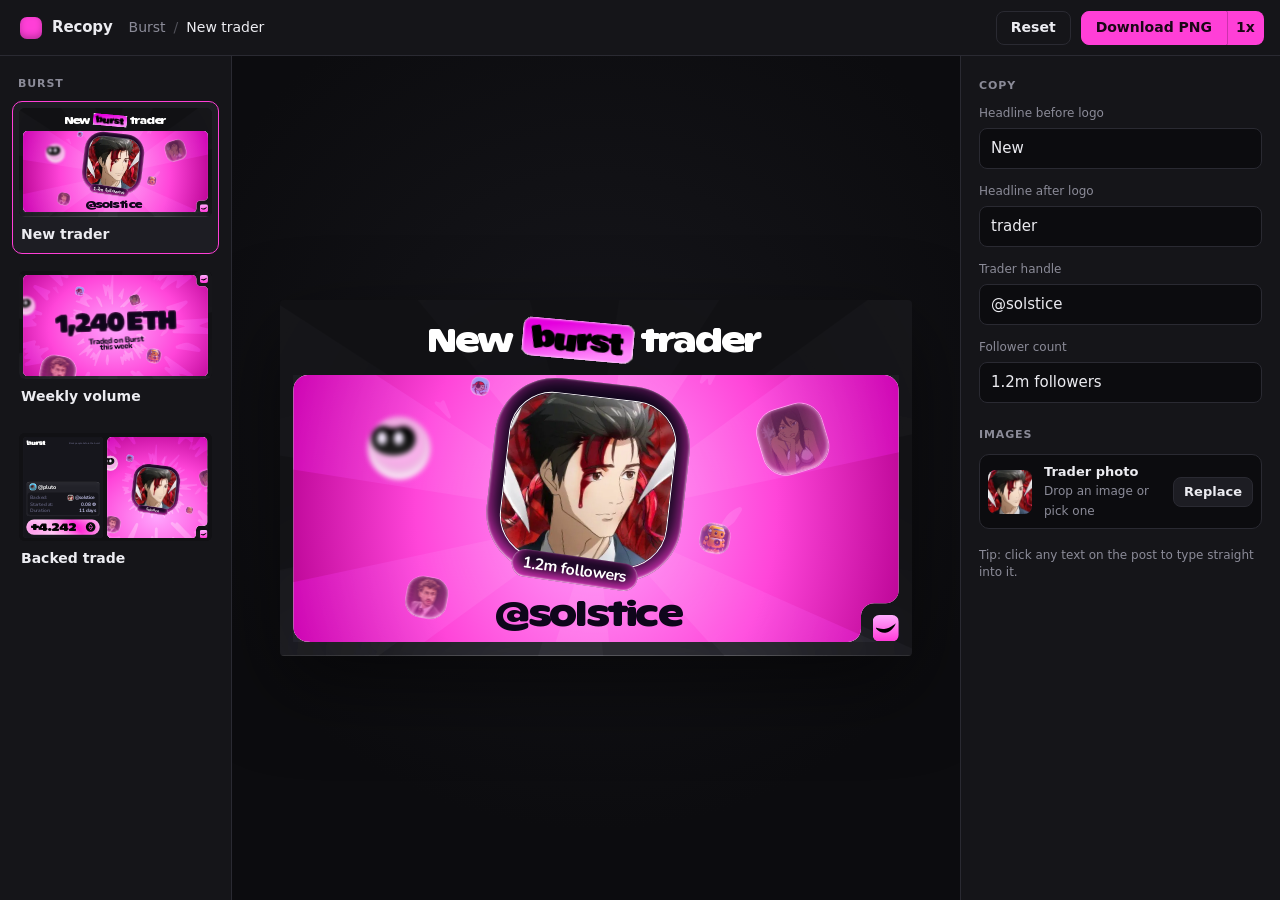
<file: index.html>
<!doctype html>
<html lang="en">
<head>
  <meta charset="utf-8">
  <meta name="viewport" content="width=device-width, initial-scale=1">
  <title>Recopy</title>
  <link rel="icon" href="data:image/svg+xml,%3Csvg xmlns='http://www.w3.org/2000/svg' viewBox='0 0 32 32'%3E%3Crect width='32' height='32' rx='8' fill='%23ff3fd7'/%3E%3Cpath d='M9 11h14M9 16h10M9 21h12' stroke='%23111114' stroke-width='3' stroke-linecap='round'/%3E%3C/svg%3E">
  <link rel="stylesheet" href="fonts/fonts.css">
  <link rel="stylesheet" href="app.css">
</head>
<body>
  <header class="bar">
    <div class="brand"><span class="brand-mark"></span>Recopy</div>
    <div class="crumbs"><span id="client-name"></span><span class="sep">/</span><span id="template-name"></span></div>
    <div class="actions">
      <span id="saved" class="saved">Saved</span>
      <button id="reset" class="btn ghost" type="button">Reset</button>
      <div class="split">
        <button id="download" class="btn primary" type="button">Download PNG</button>
        <select id="scale" class="btn primary" aria-label="Export size">
          <option value="1">1x</option>
          <option value="2">2x</option>
        </select>
      </div>
    </div>
  </header>

  <main class="layout">
    <nav id="templates" class="templates" aria-label="Templates"></nav>

    <section id="canvas" class="canvas">
      <div id="frame" class="frame"><div id="stage" class="stage"></div></div>
    </section>

    <aside class="panel">
      <h2>Copy</h2>
      <div id="fields" class="fields"></div>
      <h2 id="images-title">Images</h2>
      <div id="images" class="images"></div>
      <p class="hint">Tip: click any text on the post to type straight into it.</p>
    </aside>
  </main>

  <input id="file" type="file" accept="image/*" hidden>
  <script src="lib/html-to-image.js"></script>
  <script type="module" src="app.js"></script>
</body>
</html>
</file>
<file: fonts/fonts.css>
/* Fonts hosted with the tool. Add a family here, drop its woff2 next to it. */

@font-face {
  font-family: "Nunito";
  src: url("nunito/Nunito-VF.woff2") format("woff2");
  font-weight: 200 1000;
  font-display: block;
}

/* Rounded build of ABC Ginto Nord (trial), variable: wght 700-900, wdth 75-100. */
@font-face {
  font-family: "Ginto Nord Rounded";
  src: url("ginto/GintoNordRounded-VF.woff2") format("woff2"), local("ABC Ginto Nord Rounded Trial");
  font-weight: 700 900;
  font-display: block;
}
</file>
<file: app.css>
:root {
  --bg: #0c0c0f;
  --surface: #151519;
  --surface-2: #1d1d23;
  --line: #2a2a32;
  --text: #ececf1;
  --muted: #8b8b98;
  --accent: #ff3fd7;
  --accent-ink: #1a0716;
  --radius: 10px;
  color-scheme: dark;
}

* { box-sizing: border-box; }
html, body { height: 100%; margin: 0; }
body {
  background: var(--bg);
  color: var(--text);
  font: 14px/1.4 ui-sans-serif, system-ui, -apple-system, "Segoe UI", sans-serif;
  display: flex;
  flex-direction: column;
  overflow: hidden;
}

/* Top bar */
.bar {
  height: 56px;
  flex: none;
  display: flex;
  align-items: center;
  gap: 16px;
  padding: 0 16px 0 20px;
  border-bottom: 1px solid var(--line);
  background: var(--surface);
}
.brand { display: flex; align-items: center; gap: 10px; font-weight: 700; font-size: 15px; letter-spacing: -0.01em; }
.brand-mark { width: 22px; height: 22px; border-radius: 7px; background: var(--accent); box-shadow: inset 0 -3px 6px rgba(0,0,0,.25); }
.crumbs { color: var(--muted); display: flex; gap: 8px; }
.crumbs #template-name { color: var(--text); }
.sep { opacity: .5; }
.actions { margin-left: auto; display: flex; align-items: center; gap: 10px; }
.saved { color: var(--muted); font-size: 12px; opacity: 0; transition: opacity .3s; }
.saved.show { opacity: 1; }

.btn {
  height: 34px;
  padding: 0 14px;
  border-radius: 8px;
  border: 1px solid var(--line);
  background: var(--surface-2);
  color: var(--text);
  font: inherit;
  font-weight: 600;
  cursor: pointer;
}
.btn:hover { border-color: #3a3a44; }
.btn.ghost { background: transparent; }
.btn.primary { background: var(--accent); border-color: var(--accent); color: var(--accent-ink); }
.btn.primary:hover { filter: brightness(1.08); }
.btn:disabled { opacity: .6; cursor: progress; }
.split { display: flex; }
.split .btn:first-child { border-radius: 8px 0 0 8px; }
.split select.btn { border-radius: 0 8px 8px 0; border-left: 1px solid rgba(0,0,0,.2); padding: 0 8px; appearance: none; text-align: center; }

/* Layout */
.layout { flex: 1; min-height: 0; display: grid; grid-template-columns: 232px 1fr 320px; }

.templates { border-right: 1px solid var(--line); background: var(--surface); overflow-y: auto; padding: 16px 12px; }
.templates h3 { margin: 4px 6px 10px; font-size: 11px; text-transform: uppercase; letter-spacing: .08em; color: var(--muted); font-weight: 600; }
.tcard {
  display: block;
  width: 100%;
  padding: 6px;
  margin: 0 0 10px;
  border: 1px solid transparent;
  border-radius: var(--radius);
  background: none;
  color: inherit;
  text-align: left;
  font: inherit;
  cursor: pointer;
}
.tcard:hover { background: var(--surface-2); }
.tcard.active { border-color: var(--accent); background: var(--surface-2); }
.thumb { position: relative; width: 100%; aspect-ratio: 16 / 9; border-radius: 6px; overflow: hidden; background: #111114; }
.thumb > div { position: absolute; left: 0; top: 0; transform-origin: 0 0; pointer-events: none; }
.tcard span { display: block; padding: 8px 2px 2px; font-weight: 600; }

.canvas { position: relative; min-width: 0; overflow: hidden; display: grid; place-items: center; background: radial-gradient(circle at 50% 40%, #16161b, var(--bg) 70%); }
.frame { position: relative; box-shadow: 0 30px 80px rgba(0,0,0,.5); border-radius: 4px; overflow: hidden; }
.stage { position: absolute; left: 0; top: 0; transform-origin: 0 0; }

/* Editing affordances (never part of the export) */
.stage.editing [data-field] { cursor: text; border-radius: 6px; }
.stage.editing [data-field]:hover { outline: 4px dashed rgba(255,255,255,.55); outline-offset: 8px; }
.stage.editing [data-field]:focus { outline: 4px solid var(--accent); outline-offset: 8px; }
.stage.editing [data-image] { cursor: pointer; }
.stage.editing [data-image]:hover { outline: 4px dashed rgba(255,255,255,.7); outline-offset: -4px; }
.stage.editing .drop { outline: 6px solid var(--accent) !important; }

/* Right panel */
.panel { border-left: 1px solid var(--line); background: var(--surface); overflow-y: auto; padding: 16px 18px 24px; }
.panel h2 { margin: 6px 0 12px; font-size: 11px; text-transform: uppercase; letter-spacing: .08em; color: var(--muted); font-weight: 600; }
.panel h2:not(:first-child) { margin-top: 24px; }
.field { display: block; margin-bottom: 14px; }
.field > span { display: block; margin-bottom: 6px; color: var(--muted); font-size: 12px; }
.field input, .field textarea {
  width: 100%;
  padding: 9px 11px;
  border: 1px solid var(--line);
  border-radius: 8px;
  background: var(--bg);
  color: var(--text);
  font: inherit;
  font-size: 15px;
  resize: vertical;
}
.field textarea { min-height: 64px; }
.field input:focus, .field textarea:focus { outline: none; border-color: var(--accent); }

.imgrow { display: flex; align-items: center; gap: 12px; margin-bottom: 12px; padding: 8px; border: 1px solid var(--line); border-radius: var(--radius); background: var(--bg); }
.imgrow.drop { border-color: var(--accent); }
.imgrow img { width: 44px; height: 44px; border-radius: 8px; object-fit: cover; background: var(--surface-2); flex: none; }
.imgrow .meta { flex: 1; min-width: 0; }
.imgrow .meta b { display: block; font-weight: 600; font-size: 13px; }
.imgrow .meta small { color: var(--muted); font-size: 12px; }
.imgrow .btn { height: 30px; padding: 0 10px; font-size: 13px; }
.imgrow .reset { background: none; border: 0; color: var(--muted); cursor: pointer; font: inherit; font-size: 12px; padding: 0 2px; }
.imgrow .reset:hover { color: var(--text); }

.hint { margin-top: 18px; color: var(--muted); font-size: 12px; }
.empty { color: var(--muted); font-size: 13px; margin: 0 0 8px; }

/* ?bare: only the post, 1:1 */
body.bare { overflow: auto; }
body.bare .bar, body.bare .templates, body.bare .panel { display: none; }
body.bare .layout { display: block; }
body.bare .canvas { display: block; background: none; overflow: visible; }
body.bare .frame { box-shadow: none; border-radius: 0; }
</file>
